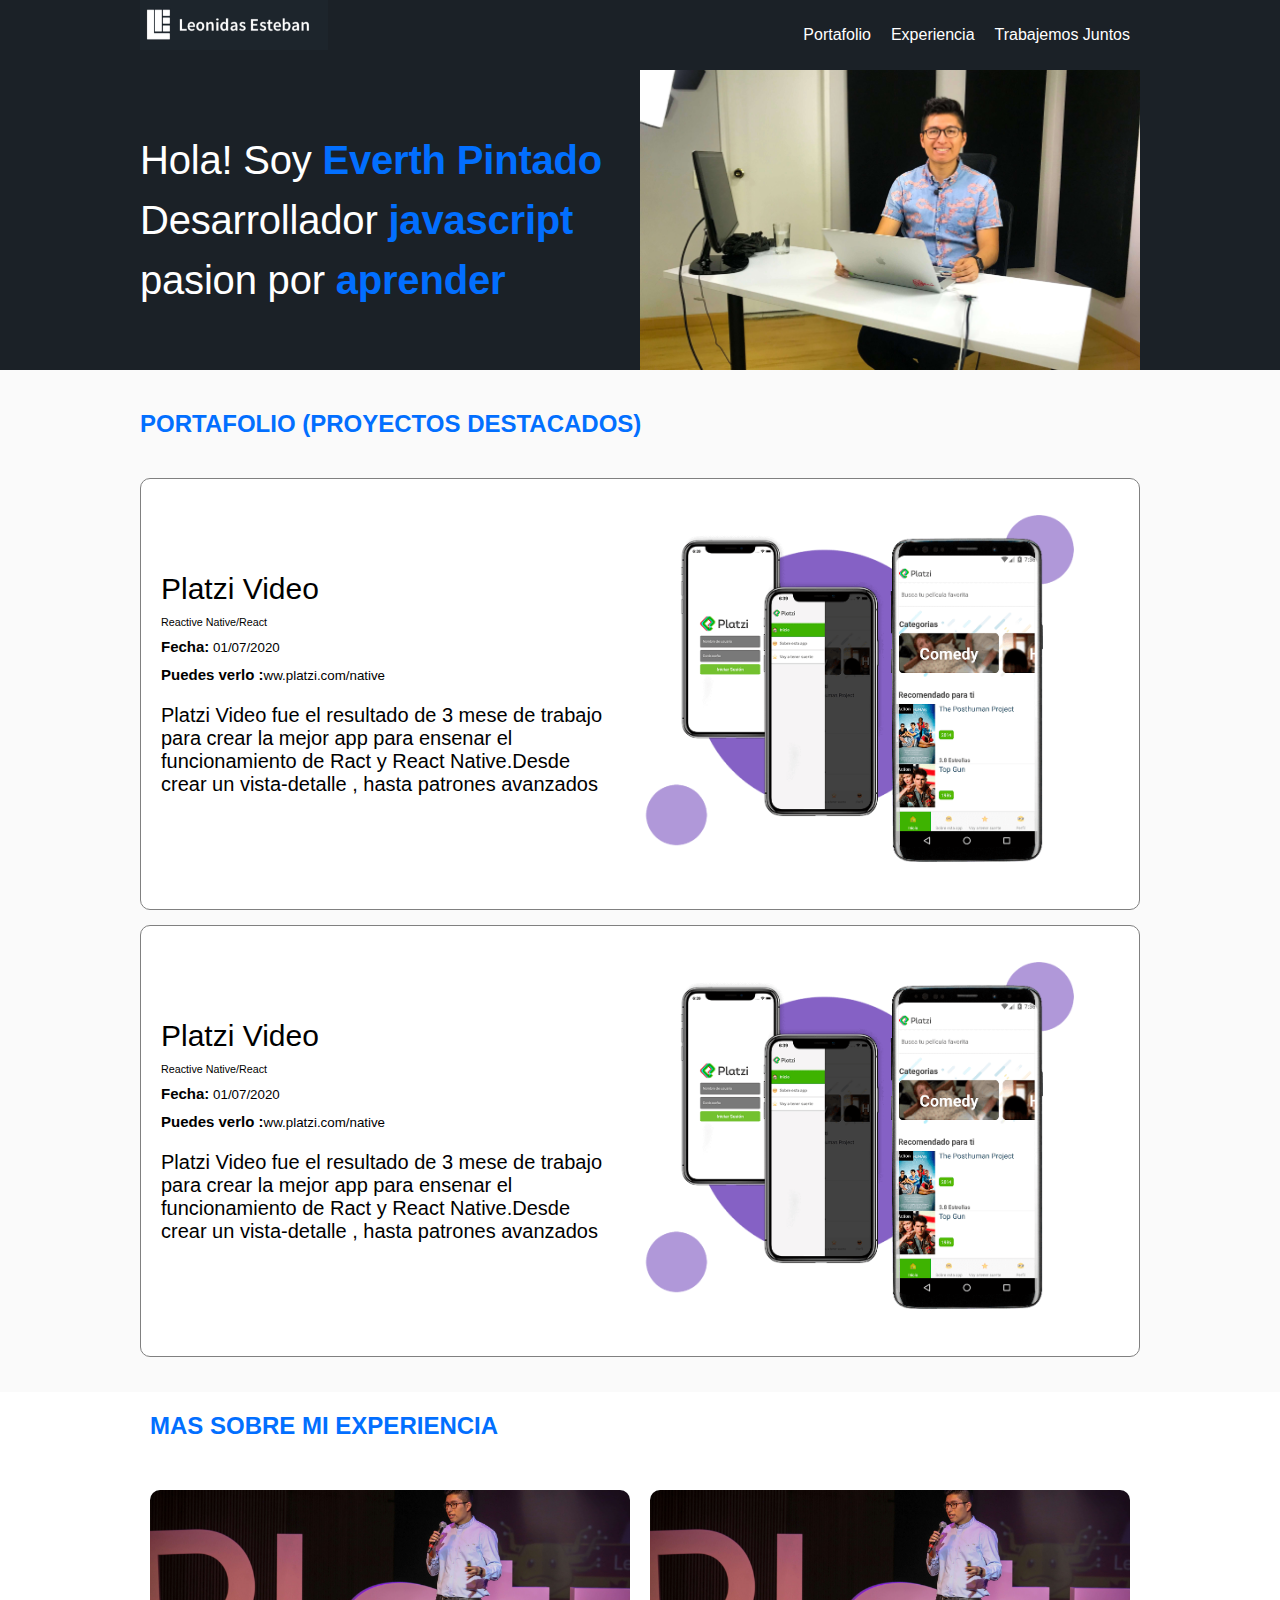
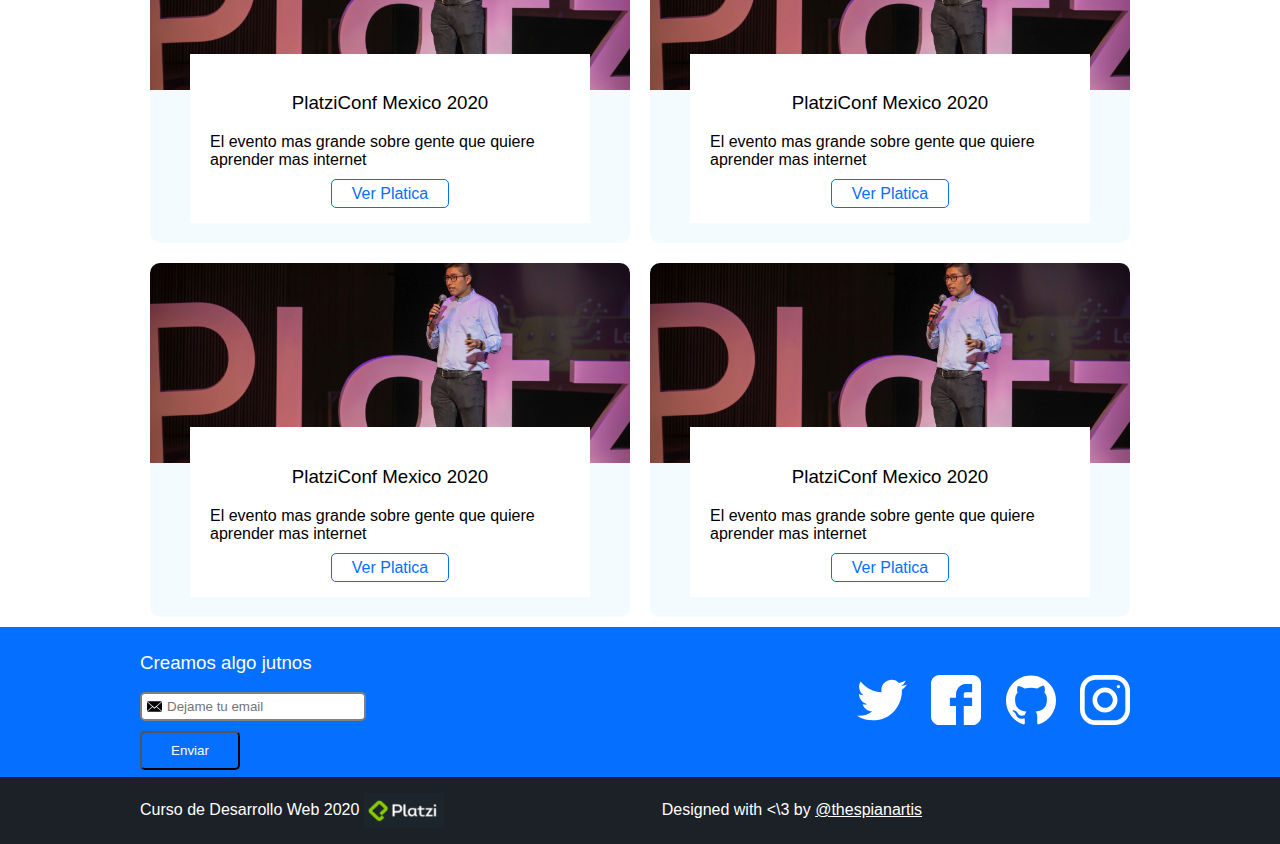
<file: desarrolloWeb/index.html>
<!DOCTYPE html>
<html lang="es">
<head>
    <meta charset="UTF-8"/>
    <title>Hola soy everth Pintado</title>
    <link rel="icon" type="image/png" href="../images/favicon.png" >
    <link href="https://fonts.googleapis.com/css2?family=Lato&family=Open+Sans&display=swap" rel="stylesheet">
    <link rel="stylesheet" href="../css/estilo.css">

</head>
<body>
    <header class="header">  
       <div class="container">
           
           <figure class="logo">
               <img src="../images/logo.png" height="50" alt="Logo de htt://leonidasesteban.com"> 
           </figure>                
       <nav class="menu">            
           <ol>
               <li>
                   <a href="#portafolio">Portafolio</a>
               </li>
               <li>
                   <a href="#eventos">Experiencia</a>
               </li>
               <li>
                   <a href="#contactos">Trabajemos Juntos</a>
               </li>
           </ol>
       </nav>
   
       </div>
    </header>
    <section class="hero">
       <div class="container">
           <h1>
               Hola! Soy <strong>Everth Pintado</strong>  <br>Desarrollador <strong>javascript </strong><br> pasion por <strong>aprender</strong> 
           </h1>
           <img  class="hero-image" src="../images/hero.jpg" width="500" height="300" alt="Imagen principal del sitio">
       </div>
       
    </section>
    <section id="portafolio"  class="portfolio">
        <div class="container">
            <h2>Portafolio (Proyectos Destacados)</h2>
            <article class="project">
                <div class="project-details">
                    <h3 class="project-title">Platzi Video</h3>
                    <h6 class="project-course">Reactive Native/React</h6>
                    <p class="project-date"><small><strong>Fecha:</strong> 01/07/2020</small></p>
                    <p class="project-url"><small><strong>Puedes verlo :</strong>ww.platzi.com/native</small></p>
                    <p class="project-description">Platzi Video fue el resultado de 3  mese de   trabajo para crear la mejor app para ensenar el funcionamiento de Ract 
                        y React Native.Desde crear un vista-detalle , hasta patrones avanzados
                    </p>
    
                </div>
                <figure class="project-imageContainer">
                    <img class="project-image" width="500" src="../images/platzi-video-react-native.png" alt="proyecto del curso react native" >
                </figure>
                
            </article>
            <article class="project">
                <div class="project-details">
                    <h3 class="project-title">Platzi Video</h3>
                    <h6 class="project-course">Reactive Native/React</h6>
                    <p class="project-date"><small><strong>Fecha:</strong> 01/07/2020</small></p>
                    <p class="project-url"><small><strong>Puedes verlo :</strong>ww.platzi.com/native</small></p>
                    <p class="project-description">Platzi Video fue el resultado de 3  mese de   trabajo para crear la mejor app para ensenar el funcionamiento de Ract 
                        y React Native.Desde crear un vista-detalle , hasta patrones avanzados
                    </p>
    
                </div>
                <figure class="project-imageContainer">
                    <img class="project-image" width="500" src="../images/platzi-video-react-native.png" alt="proyecto del curso react native" >
                </figure>
                
            </article>
        </div>
    </section>
    <div class="container">
        <h2 class="event-list-title">Mas sobre mi experiencia</h2>
    </div>
    <section id="eventos" class="event-list">
        <div class="container">
            <article class="event">
               <figure class="event-imageContainer">
                   <img  class="event-image" src="../images/platzi-conf.jpg" width="500" />
               </figure>
               <div class="event-detail">
              <h3 class="event-title">PlatziConf Mexico 2020</h3>
              <p class="event-description">El evento mas grande  sobre gente que quiere aprender mas internet</p>
              <a class="event-url" href="https://www.youtube.com/watch?v=BIS7cWGgJg0" target="_blank">Ver Platica</a>
              </div>
            </article>
            <article class="event">
               <figure class="event-imageContainer">
                   <img  class="event-image" src="../images/platzi-conf.jpg" width="500" />
               </figure>
               <div class="event-detail">
              <h3 class="event-title">PlatziConf Mexico 2020</h3>
              <p class="event-description">El evento mas grande  sobre gente que quiere aprender mas internet</p>
              <a class="event-url" href="https://www.youtube.com/watch?v=BIS7cWGgJg0" target="_blank">Ver Platica</a>
              </div>
            </article>
            <article class="event">
               <figure class="event-imageContainer">
                   <img  class="event-image" src="../images/platzi-conf.jpg" width="500" />
               </figure>
               <div class="event-detail">
              <h3 class="event-title">PlatziConf Mexico 2020</h3>
              <p class="event-description">El evento mas grande  sobre gente que quiere aprender mas internet</p>
              <a class="event-url" href="https://www.youtube.com/watch?v=BIS7cWGgJg0" target="_blank">Ver Platica</a>
              </div>
            </article>
            <article class="event">
               <figure class="event-imageContainer">
                   <img  class="event-image" src="../images/platzi-conf.jpg" width="500" />
               </figure>
               <div class="event-detail">
              <h3 class="event-title">PlatziConf Mexico 2020</h3>
              <p class="event-description">El evento mas grande  sobre gente que quiere aprender mas internet</p>
              <a class="event-url" href="https://www.youtube.com/watch?v=BIS7cWGgJg0" target="_blank">Ver Platica</a>
              </div>
            </article>
        </div>
    </section>
    <section  id="contactos" class="contact">
        <div class="container">
            <form action="/suscripcion/" class="form-email">
                    <h3>Creamos algo jutnos</h3>
                    <input type="text" placeholder="Dejame tu email" id="email">
                    <button>Enviar</button>
            </form>
            <div class="social">
                <a href="https://github.com/joelbellido?tab=repositories" class="social-link twitter"></a>
                <a href="https://www.facebook.com/evert.pintado"          class="social-link facebook"></a>
                <a href="https://github.com/joelbellido?tab=repositories" class="social-link github"></a>
                <a href="https://github.com/joelbellido?tab=repositories" class="social-link instagram"></a>
                
            </div>
        </div>
    </section>
    <footer class="footer">
        <div class="container">
            <div>
                <p>Curso de Desarrollo Web 2020  <img src="../images/platzi.png" width="80px" alt="platzi"></p>
            </div>
            <div>
                <p>
                    Designed with <\3 by <a href="https:/twitter.com">@thespianartis
                </p>
            </div>
        </div>
    </footer>
</body>
</html>
</file>
<file: css/estilo.css>
body{
    /* background: pink ;
    color: red ; */
font-family:'Source Sans Pro',sans-serif;
margin: 0;

}
h1,
h2,
h3,
h4,
h5,
h6{
    font-family: 'Source Sans Pro',sans-serif;
    font-weight: normal;
    
}

h1{
    font-size: 40px;
    line-height: 1.5;
    letter-spacing: -.2px;
    color: white;
    /* margin: 100px 150px 70px 30px; */
    margin: 0;
    
}

h1 strong{
    color: #026fff;
}

h2 {
    color:  #026fff;
    text-transform: uppercase;
    font-family:'Source Sans Pro',sans-serif;
    font-weight: bold;
    font-size: 24px;
    margin-bottom: 40px;
}
.portfolio{
background: #fafafa;
padding: 20px;


}
.project{
    /* border-top:10px solid red ;
    border-right:10px solid red ;
    border-left:10px solid red ;
    border-bottom:10px solid red ; */
    /* border-top-color: red; 
    border-top-width: 15px;
    border-top-style: solid; */
    border: 1px solid gray;
    border-radius: 10px;
    /* border-top-left-radius:50px ; */
    /* margin: 10px; */
    margin-bottom: 15px;
    /* margin-right: 0%;
    margin-left: ;
    margin-top: ; */
    padding: 20px;
    background: white ;
    display: flex;
    align-items: center;
    justify-content: space-between;

}

.project strong{
  
    font-family:'Source Sans Pro',sans-serif;
    font-size: 15px;

}
.project-description{
  
    font-size: 20px;

}
.project-url{
  
    margin: 10px 0;

}

.project-date{
  
    margin: 10px 0;

}
.project-course{
  
    margin: 10px 0;

}

.project-title{
    font-size: 30px;
    margin-top: 0;
    margin-bottom: 10px ;

}

.project-details{
    width: 500px;
}
.project-imageContainer{
    width: 500px;
}

.hero{
    /* --margin-top: -18px; */
    height: 300px;
    /* background-image:url('../images/hero.jpg'); */
    background-color:#1b2127 ;
    /* background-size: 500px 300px;
    background-repeat: no-repeat;
    background-position-x:right; */
    display: flex;
    align-items: center;
    justify-content: space-between;
}

.hero-image{
    object-fit: cover;
}


.header {
    background-color: #1b2127;
    color:white;
    display: flex; 
    justify-content: space-between;
    height: 70px;
}

.header a{
    color:white;
    text-decoration: none;
    height: inherit;
    display: flex;
    align-items: center;
    padding: 0 10px;
}

.header ol{
    display: flex;
    height: inherit;
}

.header ol li{
    
    height: inherit;
}

ol, 
ul{
 margin: 0;
 padding: 0;
 list-style: none;
}

figure{
    margin: 0;
}




.menu{
    height: inherit;
    display: flex;
    align-items: center;
}


.flexbox{
    /* width: 200px;
    height: 200px;
    border: 1px solid red; */
    display: flex;
}
.box{
    width: 200px;
    height: 200px;
    border: 1px solid red;
}

.footer{
    color: white;
    background-color:#1b2127 ;
    display: flex;
    align-items: center;
    justify-content: space-between;

}

.footer img{
    vertical-align: middle;
    
}

.footer a{
    color: white;
}


.event-list{
    display: flex;
    flex-wrap: wrap;
}
.event-list-title{
    margin-left: 10px;
    
}
.event{
    /* border:1px solid red; */
    margin: 10px;
    width: 480px;
    flex-shrink: 0;
    border-radius: 10px;
    overflow: hidden;
    background: #f4fbff;
}
.event img{
    width: 480px;
    height: 200px;
    object-fit: cover;
}
.event-detail{
    margin: 20px 40px;
    margin-top: -40px;
    background-color: white;
    position:relative;
    padding: 20px;
    text-align: center;
}

.event-description{
    text-align: left;
}
.event-url{
    color: #056fff;
    border: 1px solid ;
    padding: 5px 20px;
    text-decoration: none;
    border-radius: 5px;
}
.contact{
    background-color: #056fff;
    color: white;
    height: 150px;
    display: flex;
    align-items: center;
    justify-content: space-between;
}
.social{
    /* border: 1px solid red; */

}

.social-link{
    display: inline-block;
    width: 50px;
    height: 50px;
    margin: 0 10px;
    /* border: 1px solid white; */
    background-size: 50px 50px;
}

/* <a href="https://github.com/joelbellido?tab=repositories" class="social-link twitter"></a>
<a href="https://www.facebook.com/evert.pintado"          class="social-link facebook"></a>
<a href="https://github.com/joelbellido?tab=repositories" class="social-link github"></a>
<a href="https://github.com/joelbellido?tab=repositories" class="social-link instagram"></a> */

.social-link.twitter{
   background-image: url('../images/twitter.svg');
}
.social-link.facebook{
   background-image: url('../images/facebook.svg');
   
}
.social-link.github{
   background-image: url('../images/github.svg');
   
}
.social-link.instagram{
   background-image: url('../images/instagram.svg');
   
}

.form-email input{
    border-color: gray;
    border-style: solid;
    padding:5px 20px 5px 25px;
    border-radius: 5px;
    background-image: url('../images/envelope.svg');
    background-size: 15px 15px;
    background-repeat: no-repeat;
    background-position-y: center;
    background-position-x: 5px;
    
}
.form-email button{
   display: block;
   background: transparent;
   color: white;
   padding: 10px 0;
   border-radius: 5px;
   width: 100px;
   margin-top: 10px;  
}

.form-email h3{
    font-family:'Source Sans Pro',sans-serif;
}

.container{

    /* border:1px solid red; */
    width: 1000px;
    margin: 0 auto;
    display: inherit;
    justify-content: inherit;
    align-items: inherit;
    height: inherit;
    flex-wrap: inherit;

}
</file>
